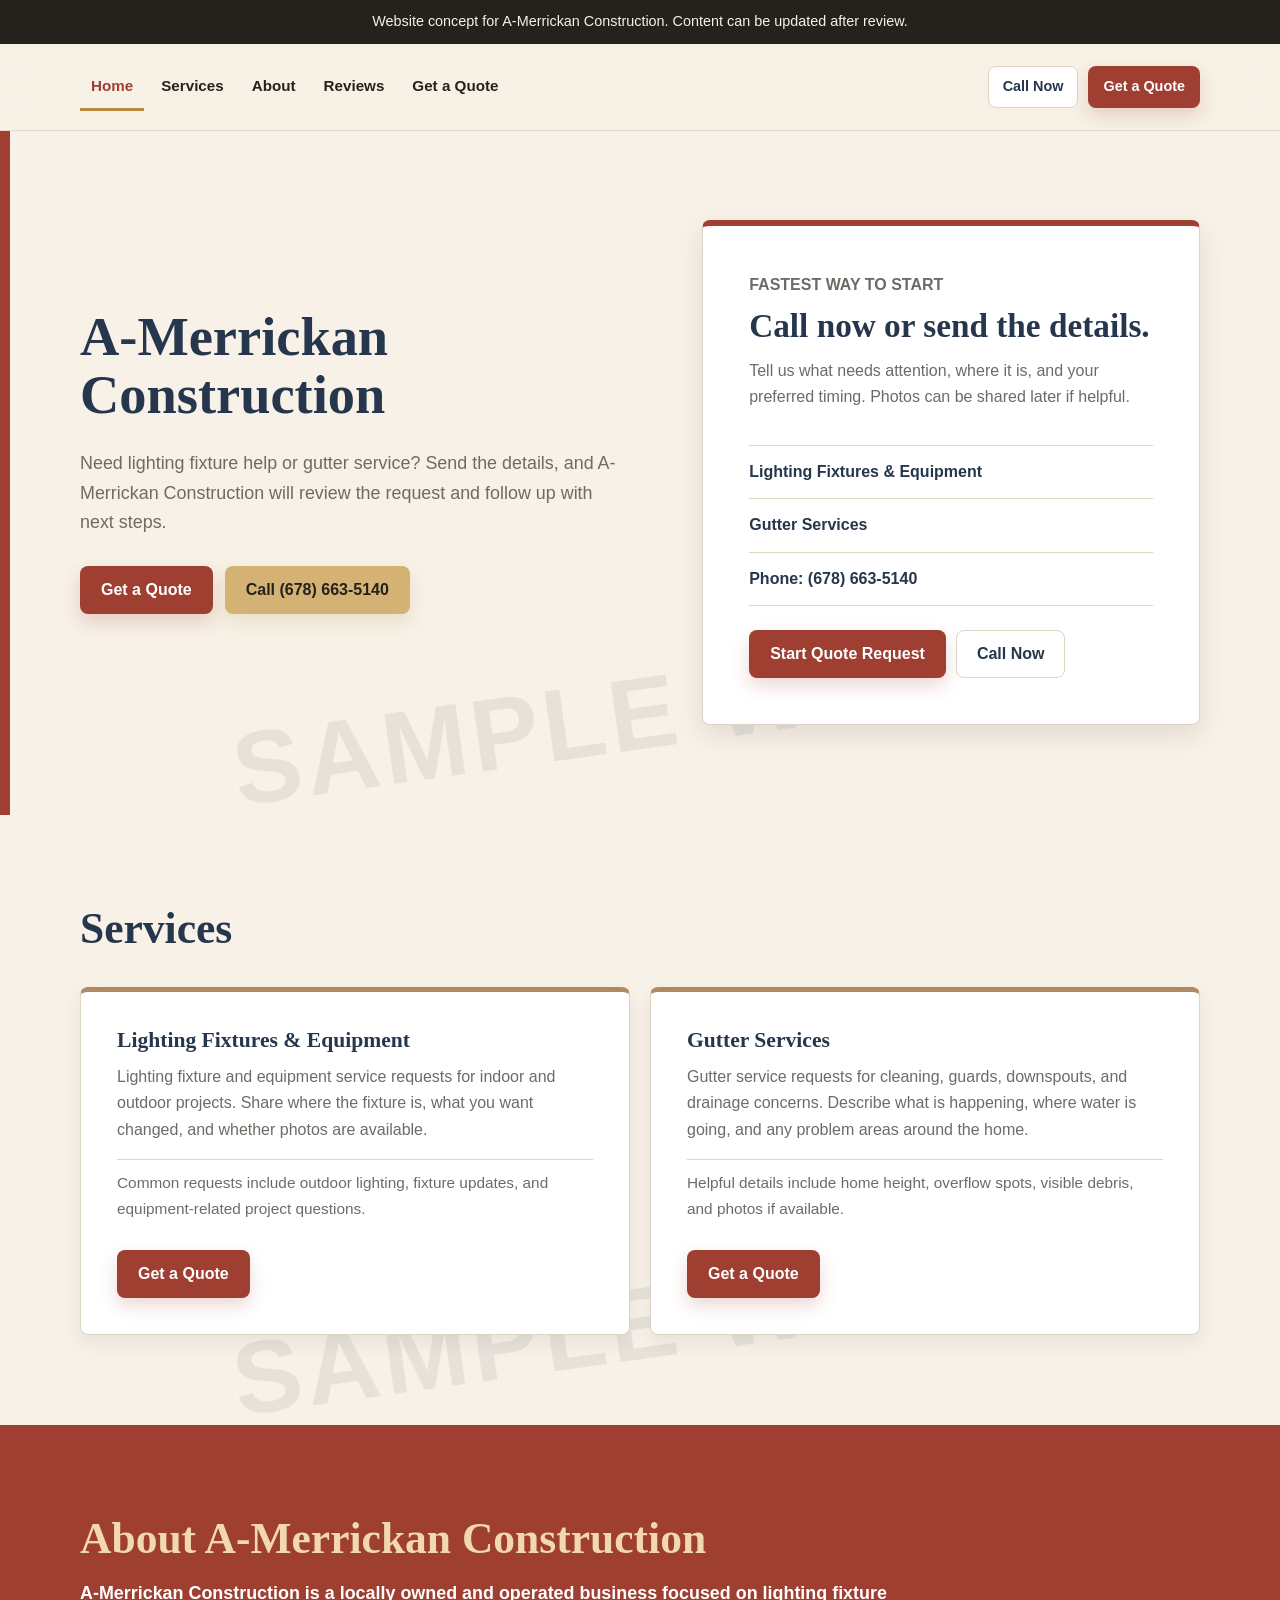
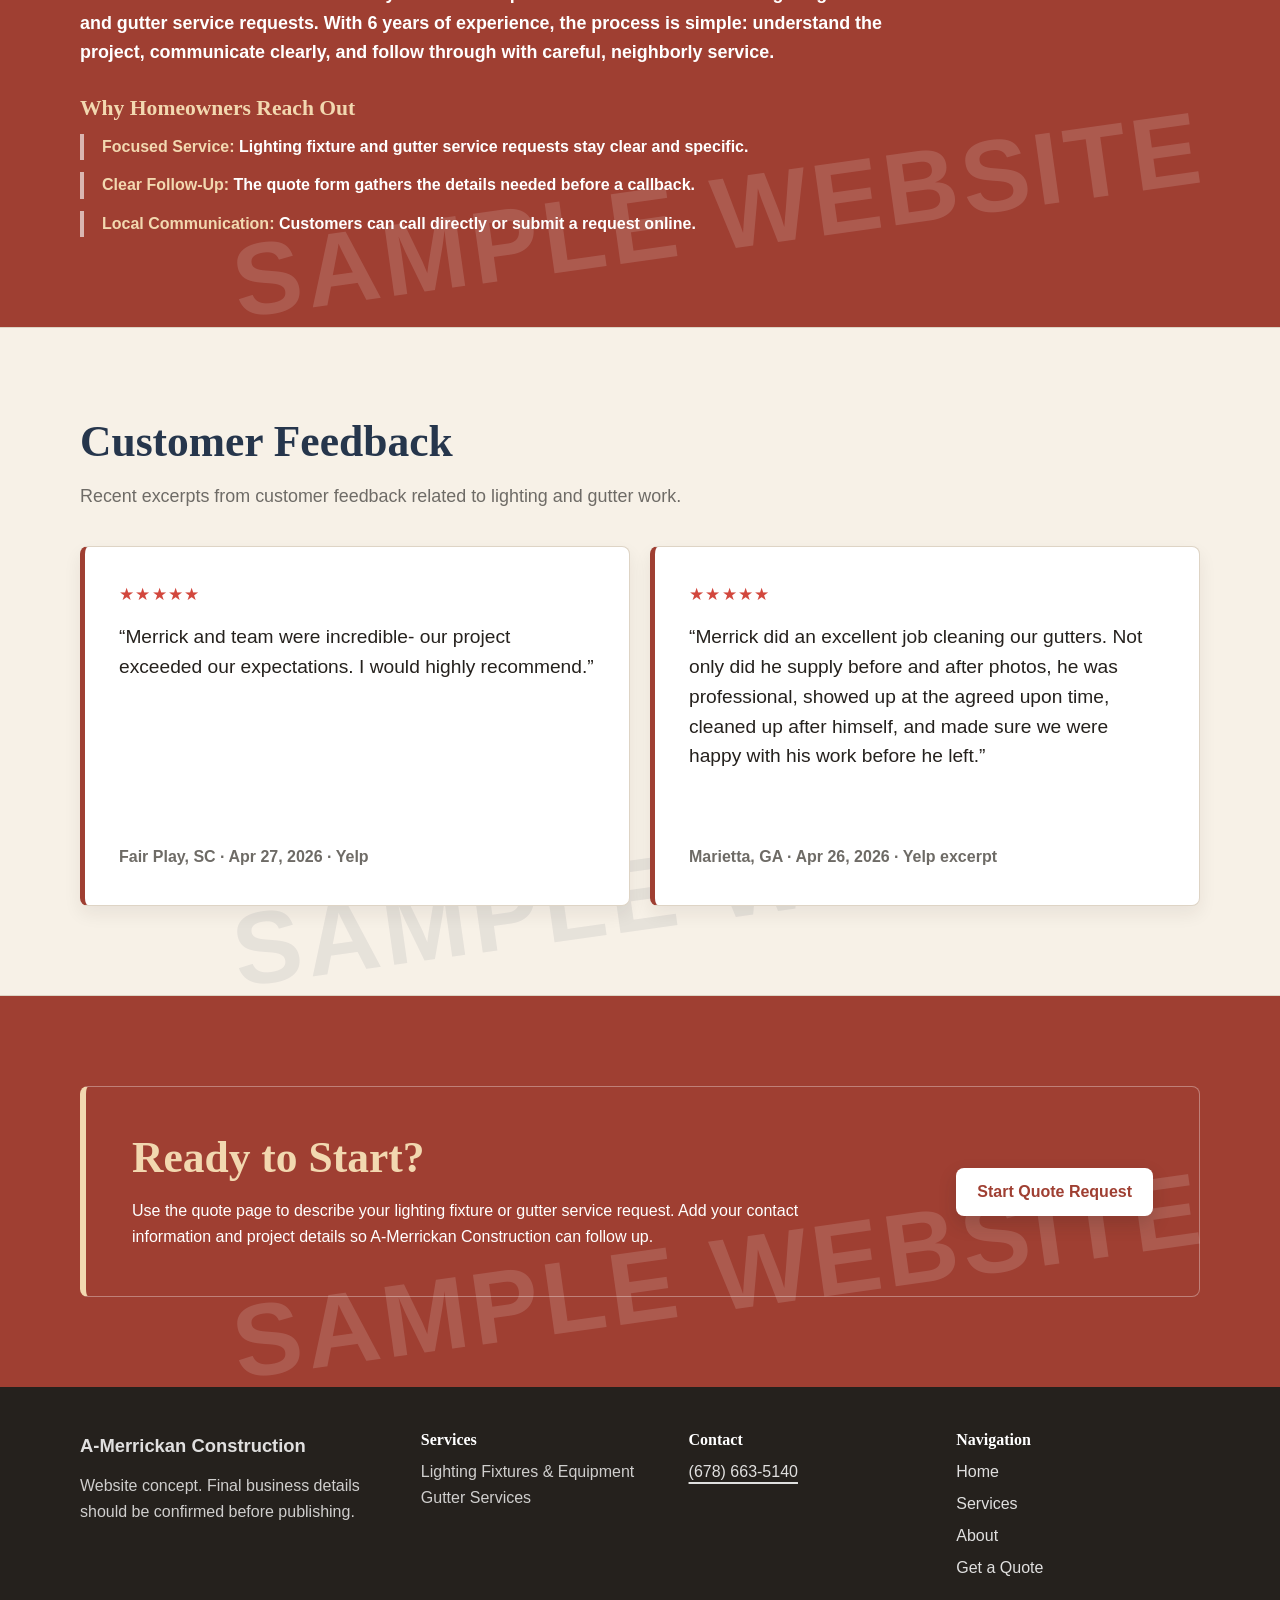
<file: index.html>
<!DOCTYPE html>
<html lang="en">
<head>
  <meta charset="UTF-8">
  <meta name="viewport" content="width=device-width, initial-scale=1.0">
  <title>A-Merrickan Construction | Lighting Fixtures &amp; Gutter Services</title>
  <meta name="description" content="Website concept for A-Merrickan Construction, offering lighting fixture and gutter service quote requests.">

  <meta property="og:type" content="website">
  <meta property="og:title" content="A-Merrickan Construction | Lighting Fixtures &amp; Gutter Services">
  <meta property="og:description" content="Website concept for A-Merrickan Construction, offering lighting fixture and gutter service quote requests.">
  <meta property="og:site_name" content="A-Merrickan Construction">
  <meta property="og:url" content="https://example.com/">

  <meta name="twitter:card" content="summary_large_image">
  <meta name="twitter:title" content="A-Merrickan Construction | Lighting Fixtures &amp; Gutter Services">
  <meta name="twitter:description" content="Website concept for A-Merrickan Construction, offering lighting fixture and gutter service quote requests.">

  <link rel="stylesheet" href="styles.css">

  <script type="application/ld+json">
  {
    "@context": "https://schema.org",
    "@type": "LocalBusiness",
    "name": "A-Merrickan Construction",
    "telephone": "+1-678-663-5140",
    "serviceType": [
      "Lighting Fixtures & Equipment",
      "Gutter Services"
    ],
    "areaServed": "[CLIENT SERVICE AREA]",
    "email": "[CLIENT EMAIL]",
    "address": "[CLIENT LOCATION]"
  }
  </script>
</head>
<body>
  <!-- This demo notice can be removed before final publishing. -->
  <div class="demo-notice">
    Website concept for A-Merrickan Construction. Content can be updated after review.
  </div>

  <header class="site-header" data-header>
    <div class="container header-inner">
      <button class="nav-toggle" type="button" aria-label="Open navigation menu" aria-expanded="false" aria-controls="site-nav" data-nav-toggle>
        <span></span>
        <span></span>
        <span></span>
      </button>

      <nav class="site-nav" id="site-nav" aria-label="Main navigation" data-nav>
        <a href="index.html" data-nav-link>Home</a>
        <a href="#services" data-nav-link>Services</a>
        <a href="#about" data-nav-link>About</a>
        <a href="#reviews" data-nav-link>Reviews</a>
        <a href="quote.html" data-nav-link>Get a Quote</a>
      </nav>

      <div class="header-actions">
        <a class="button button-small button-outline" href="tel:+16786635140">Call Now</a>
        <a class="button button-small button-primary" href="quote.html">Get a Quote</a>
      </div>
    </div>
  </header>

  <div class="mobile-cta" aria-label="Quick contact actions">
    <a href="tel:+16786635140">Call</a>
    <a href="quote.html">Get a Quote</a>
  </div>

  <main>
    <section class="hero section">
      <div class="container hero-grid">
        <div class="hero-copy">
          <h1>A-Merrickan Construction</h1>
          <p class="hero-text">Need lighting fixture help or gutter service? Send the details, and A-Merrickan Construction will review the request and follow up with next steps.</p>
          <div class="hero-actions">
            <a class="button button-primary" href="quote.html">Get a Quote</a>
            <a class="button button-secondary" href="tel:+16786635140">Call (678) 663-5140</a>
          </div>
        </div>

        <div class="hero-panel" aria-label="Quick contact details">
          <p class="panel-kicker">Fastest way to start</p>
          <h2>Call now or send the details.</h2>
          <p>Tell us what needs attention, where it is, and your preferred timing. Photos can be shared later if helpful.</p>
          <div class="panel-lines">
            <span>Lighting Fixtures &amp; Equipment</span>
            <span>Gutter Services</span>
            <span>Phone: <a href="tel:+16786635140">(678) 663-5140</a></span>
          </div>
          <div class="panel-actions">
            <a class="button button-primary" href="quote.html">Start Quote Request</a>
            <a class="button button-outline" href="tel:+16786635140">Call Now</a>
          </div>
        </div>
      </div>
    </section>

    <section class="section section-warm" id="services">
      <div class="container">
        <div class="section-heading">
          <h2>Services</h2>
        </div>

        <div class="service-grid">
          <article class="card service-card">
            <h3>Lighting Fixtures &amp; Equipment</h3>
            <p>Lighting fixture and equipment service requests for indoor and outdoor projects. Share where the fixture is, what you want changed, and whether photos are available.</p>
            <p class="service-note">Common requests include outdoor lighting, fixture updates, and equipment-related project questions.</p>
            <a class="button button-primary service-button" href="quote.html">Get a Quote</a>
          </article>

          <article class="card service-card">
            <h3>Gutter Services</h3>
            <p>Gutter service requests for cleaning, guards, downspouts, and drainage concerns. Describe what is happening, where water is going, and any problem areas around the home.</p>
            <p class="service-note">Helpful details include home height, overflow spots, visible debris, and photos if available.</p>
            <a class="button button-primary service-button" href="quote.html">Get a Quote</a>
          </article>
        </div>
      </div>
    </section>

    <section class="section" id="about">
      <div class="container about-grid">
        <div>
          <h2>About A-Merrickan Construction</h2>
          <p class="lead">A-Merrickan Construction is a locally owned and operated business focused on lighting fixture and gutter service requests. With 6 years of experience, the process is simple: understand the project, communicate clearly, and follow through with careful, neighborly service.</p>
          <h3 class="about-subheading">Why Homeowners Reach Out</h3>
          <ul class="about-list">
            <li><strong>Focused Service:</strong> Lighting fixture and gutter service requests stay clear and specific.</li>
            <li><strong>Clear Follow-Up:</strong> The quote form gathers the details needed before a callback.</li>
            <li><strong>Local Communication:</strong> Customers can call directly or submit a request online.</li>
          </ul>
        </div>
      </div>
    </section>

    <section class="section reviews-section" id="reviews">
      <div class="container">
        <div class="section-heading">
          <h2>Customer Feedback</h2>
          <p>Recent excerpts from customer feedback related to lighting and gutter work.</p>
        </div>

        <div class="review-grid">
          <article class="review-card">
            <div class="review-stars" aria-label="5 star review">★★★★★</div>
            <blockquote>
              “Merrick and team were incredible- our project exceeded our expectations. I would highly recommend.”
            </blockquote>
            <p class="review-meta">Fair Play, SC · Apr 27, 2026 · Yelp</p>
          </article>

          <article class="review-card">
            <div class="review-stars" aria-label="5 star review">★★★★★</div>
            <blockquote>
              “Merrick did an excellent job cleaning our gutters. Not only did he supply before and after photos, he was professional, showed up at the agreed upon time, cleaned up after himself, and made sure we were happy with his work before he left.”
            </blockquote>
            <p class="review-meta">Marietta, GA · Apr 26, 2026 · Yelp excerpt</p>
          </article>
        </div>
      </div>
    </section>

    <section class="section quote-callout">
      <div class="container callout-inner">
        <div>
          <h2>Ready to Start?</h2>
          <p>Use the quote page to describe your lighting fixture or gutter service request. Add your contact information and project details so A-Merrickan Construction can follow up.</p>
        </div>
        <a class="button button-primary" href="quote.html">Start Quote Request</a>
      </div>
    </section>
  </main>

  <footer class="site-footer">
    <div class="container footer-grid">
      <div>
        <a class="footer-brand" href="index.html">A-Merrickan Construction</a>
        <p>Website concept. Final business details should be confirmed before publishing.</p>
      </div>
      <div>
        <h2 class="footer-title">Services</h2>
        <ul>
          <li>Lighting Fixtures &amp; Equipment</li>
          <li>Gutter Services</li>
        </ul>
      </div>
      <div>
        <h2 class="footer-title">Contact</h2>
        <p><a class="footer-phone" href="tel:+16786635140">(678) 663-5140</a></p>
      </div>
      <nav aria-label="Footer navigation">
        <h2 class="footer-title">Navigation</h2>
        <a href="index.html">Home</a>
        <a href="#services">Services</a>
        <a href="#about">About</a>
        <a href="quote.html">Get a Quote</a>
      </nav>
    </div>
  </footer>

  <script src="script.js"></script>
</body>
</html>
</file>
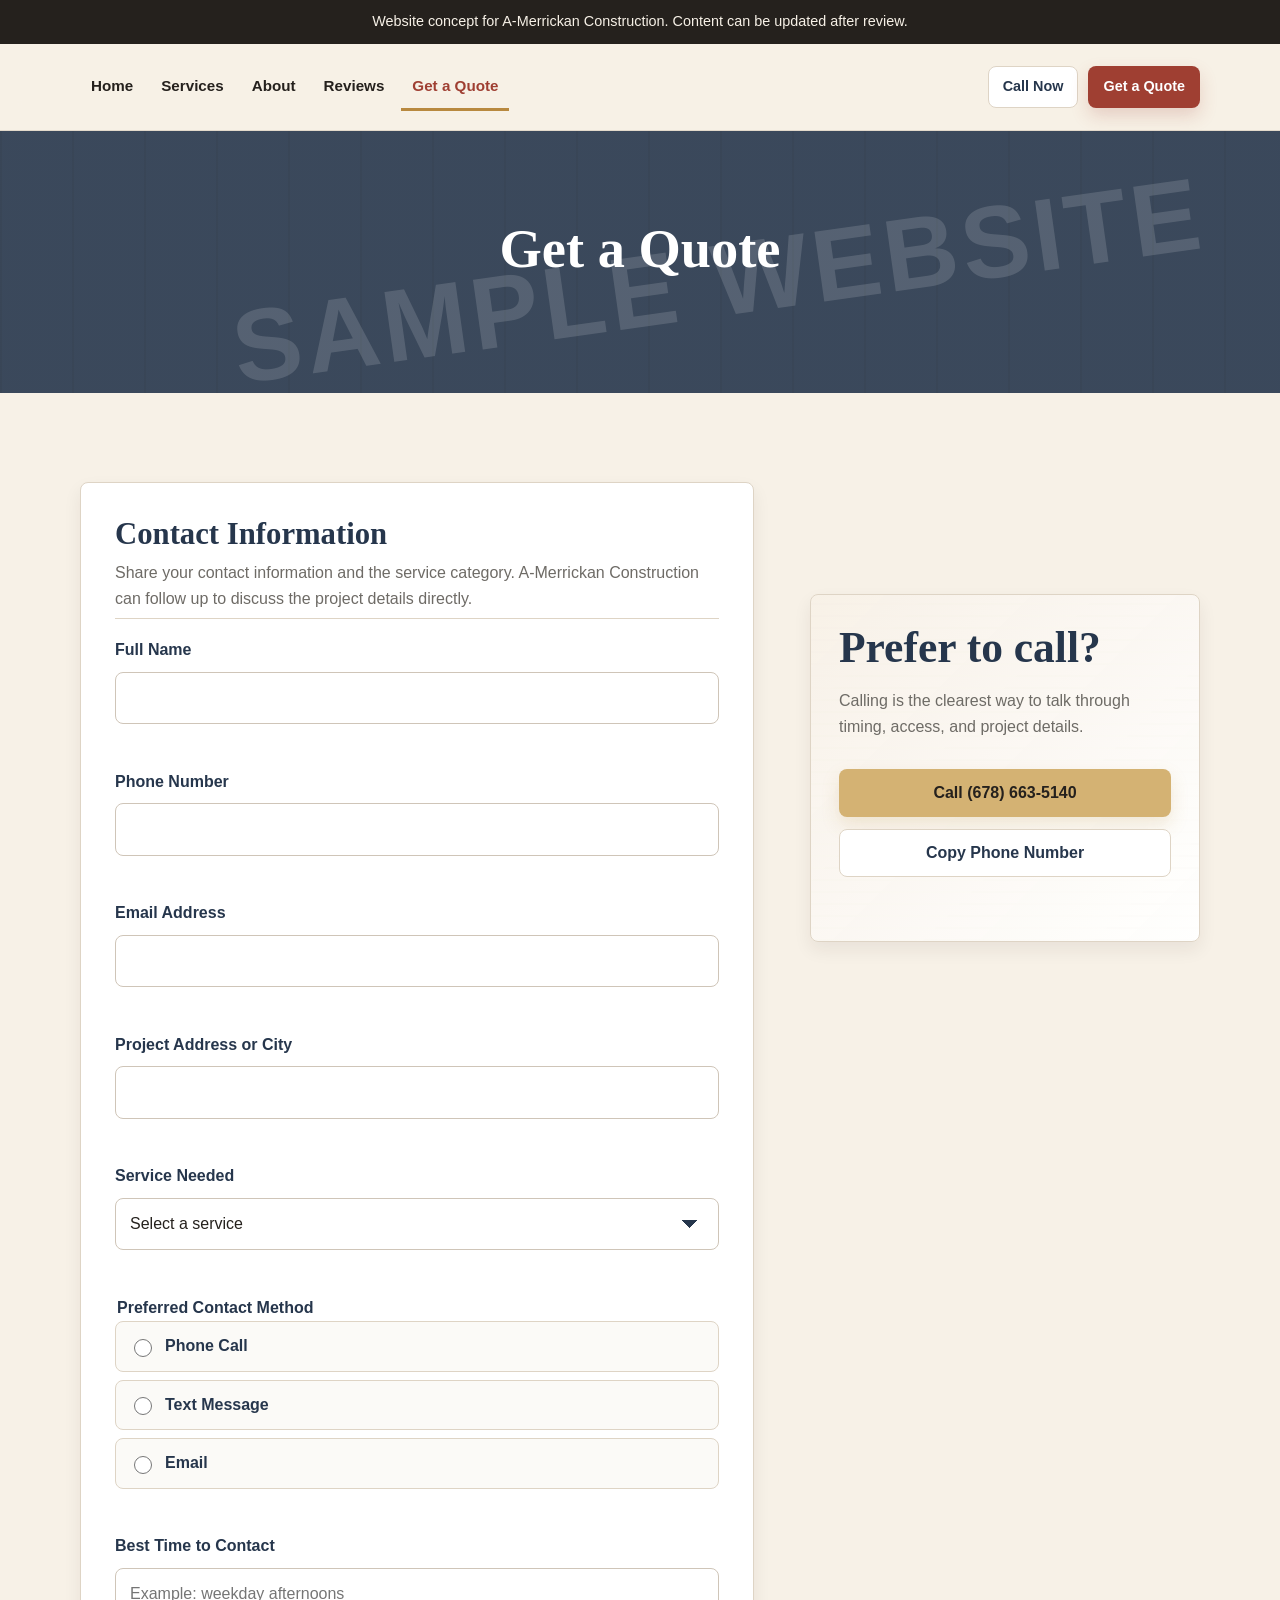
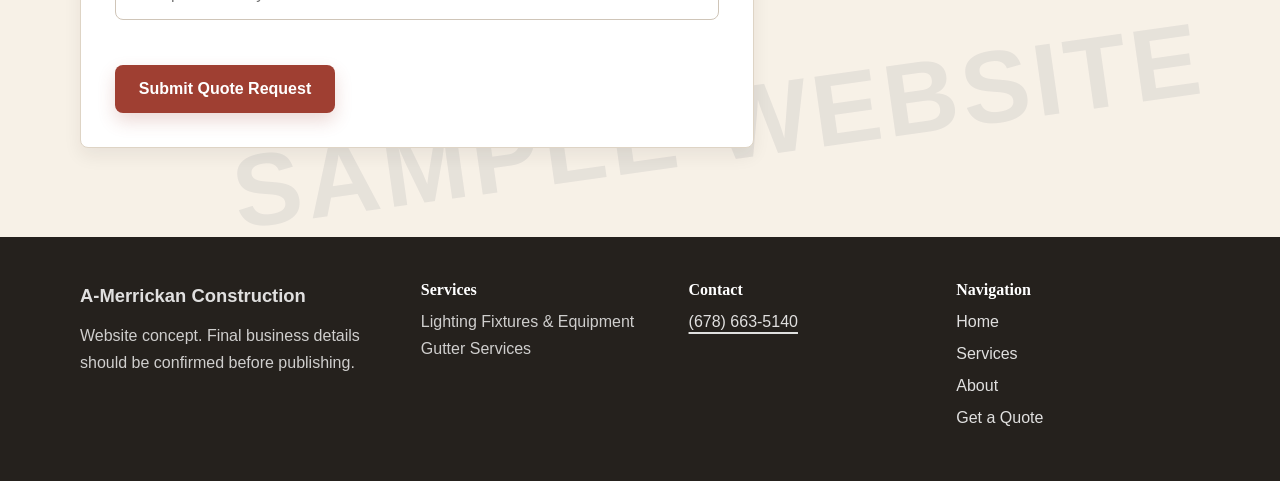
<file: quote.html>
<!DOCTYPE html>
<html lang="en">
<head>
  <meta charset="UTF-8">
  <meta name="viewport" content="width=device-width, initial-scale=1.0">
  <title>Get a Quote | A-Merrickan Construction</title>
  <meta name="description" content="Request a quote from A-Merrickan Construction for lighting fixture or gutter service needs.">

  <meta property="og:type" content="website">
  <meta property="og:title" content="Get a Quote | A-Merrickan Construction">
  <meta property="og:description" content="Request a quote from A-Merrickan Construction for lighting fixture or gutter service needs.">
  <meta property="og:site_name" content="A-Merrickan Construction">
  <meta property="og:url" content="https://example.com/quote.html">

  <meta name="twitter:card" content="summary_large_image">
  <meta name="twitter:title" content="Get a Quote | A-Merrickan Construction">
  <meta name="twitter:description" content="Request a quote from A-Merrickan Construction for lighting fixture or gutter service needs.">

  <link rel="stylesheet" href="styles.css">

  <script type="application/ld+json">
  {
    "@context": "https://schema.org",
    "@type": "LocalBusiness",
    "name": "A-Merrickan Construction",
    "telephone": "+1-678-663-5140",
    "serviceType": [
      "Lighting Fixtures & Equipment",
      "Gutter Services"
    ],
    "areaServed": "[CLIENT SERVICE AREA]",
    "email": "[CLIENT EMAIL]",
    "address": "[CLIENT LOCATION]"
  }
  </script>
</head>
<body>
  <!-- This demo notice can be removed before final publishing. -->
  <div class="demo-notice">
    Website concept for A-Merrickan Construction. Content can be updated after review.
  </div>

  <header class="site-header" data-header>
    <div class="container header-inner">
      <button class="nav-toggle" type="button" aria-label="Open navigation menu" aria-expanded="false" aria-controls="site-nav" data-nav-toggle>
        <span></span>
        <span></span>
        <span></span>
      </button>

      <nav class="site-nav" id="site-nav" aria-label="Main navigation" data-nav>
        <a href="index.html" data-nav-link>Home</a>
        <a href="index.html#services" data-nav-link>Services</a>
        <a href="index.html#about" data-nav-link>About</a>
        <a href="index.html#reviews" data-nav-link>Reviews</a>
        <a href="quote.html" data-nav-link>Get a Quote</a>
      </nav>

      <div class="header-actions">
        <a class="button button-small button-outline" href="tel:+16786635140">Call Now</a>
        <a class="button button-small button-primary" href="quote.html">Get a Quote</a>
      </div>
    </div>
  </header>

  <div class="mobile-cta" aria-label="Quick contact actions">
    <a href="tel:+16786635140">Call</a>
    <a href="quote.html">Get a Quote</a>
  </div>

  <main>
    <section class="page-hero section">
      <div class="container narrow">
        <h1>Get a Quote</h1>
      </div>
    </section>

    <section class="section quote-section">
      <div class="container quote-grid">
        <form class="quote-form card" id="quote-form" novalidate>
          <div class="form-status" id="form-status" role="status" aria-live="polite"></div>

          <div class="form-intro">
            <h2>Contact Information</h2>
            <p>Share your contact information and the service category. A-Merrickan Construction can follow up to discuss the project details directly.</p>
          </div>

          <div class="form-row">
            <label for="full-name">Full Name</label>
            <input type="text" id="full-name" name="fullName" autocomplete="name" required>
            <span class="field-error" data-error-for="full-name"></span>
          </div>

          <div class="form-row">
            <label for="phone">Phone Number</label>
            <input type="tel" id="phone" name="phone" autocomplete="tel" required>
            <span class="field-error" data-error-for="phone"></span>
          </div>

          <div class="form-row">
            <label for="email">Email Address</label>
            <input type="email" id="email" name="email" autocomplete="email" required>
            <span class="field-error" data-error-for="email"></span>
          </div>

          <div class="form-row">
            <label for="project-location">Project Address or City</label>
            <input type="text" id="project-location" name="projectLocation" autocomplete="street-address" required>
            <span class="field-error" data-error-for="project-location"></span>
          </div>

          <div class="form-row">
            <label for="service-needed">Service Needed</label>
            <select id="service-needed" name="serviceNeeded" required>
              <option value="">Select a service</option>
              <option>Lighting Fixtures &amp; Equipment</option>
              <option>Gutter Services</option>
              <option>Not Sure / Other</option>
            </select>
            <span class="field-error" data-error-for="service-needed"></span>
          </div>

          <fieldset class="form-row radio-group">
            <legend>Preferred Contact Method</legend>
            <label>
              <input type="radio" name="contactMethod" value="Phone Call" required>
              <span>Phone Call</span>
            </label>
            <label>
              <input type="radio" name="contactMethod" value="Text Message">
              <span>Text Message</span>
            </label>
            <label>
              <input type="radio" name="contactMethod" value="Email">
              <span>Email</span>
            </label>
            <span class="field-error" data-error-for="contactMethod"></span>
          </fieldset>

          <div class="form-row">
            <label for="best-time">Best Time to Contact</label>
            <input type="text" id="best-time" name="bestTime" placeholder="Example: weekday afternoons" required>
            <span class="field-error" data-error-for="best-time"></span>
          </div>

          <button class="button button-primary form-submit" type="submit">Submit Quote Request</button>
        </form>

        <aside class="contact-card" aria-label="Contact information">
          <div class="contact-panel">
            <h2>Prefer to call?</h2>
            <p>Calling is the clearest way to talk through timing, access, and project details.</p>
            <a class="button button-secondary contact-call-button" href="tel:+16786635140">Call (678) 663-5140</a>
            <button class="button button-outline copy-button" type="button" data-copy-phone>Copy Phone Number</button>
            <p class="copy-status" id="copy-status" role="status" aria-live="polite"></p>
          </div>
        </aside>
      </div>
    </section>
  </main>

  <footer class="site-footer">
    <div class="container footer-grid">
      <div>
        <a class="footer-brand" href="index.html">A-Merrickan Construction</a>
        <p>Website concept. Final business details should be confirmed before publishing.</p>
      </div>
      <div>
        <h2 class="footer-title">Services</h2>
        <ul>
          <li>Lighting Fixtures &amp; Equipment</li>
          <li>Gutter Services</li>
        </ul>
      </div>
      <div>
        <h2 class="footer-title">Contact</h2>
        <p><a class="footer-phone" href="tel:+16786635140">(678) 663-5140</a></p>
      </div>
      <nav aria-label="Footer navigation">
        <h2 class="footer-title">Navigation</h2>
        <a href="index.html">Home</a>
        <a href="index.html#services">Services</a>
        <a href="index.html#about">About</a>
        <a href="quote.html">Get a Quote</a>
      </nav>
    </div>
  </footer>

  <script src="script.js"></script>
</body>
</html>
</file>
<file: styles.css>
:root {
  --charcoal: #25211d;
  --navy: #26364c;
  --green: #607466;
  --gold: #b8893f;
  --tan: #b18a63;
  --cream: #f7f1e7;
  --white: #ffffff;
  --muted: #6e6b66;
  --border: #ded4c5;
  --shadow: 0 10px 26px rgba(37, 33, 29, 0.1);
  --radius: 8px;
  --rust: #9f3f32;
  --gray: #f1efeb;
  --header-height: 86px;
  --font-body: "Avenir Next", "Trebuchet MS", "Segoe UI", sans-serif;
  --font-heading: "Roboto Slab", Rockwell, Georgia, serif;
  --font-ui: "Avenir Next", "Segoe UI", Arial, sans-serif;
}

*,
*::before,
*::after {
  box-sizing: border-box;
}

html {
  scroll-behavior: smooth;
  scroll-padding-top: calc(var(--header-height) + 24px);
}

body {
  margin: 0;
  color: var(--charcoal);
  background: var(--cream);
  font-family: var(--font-body);
  font-size: 16px;
  line-height: 1.65;
}

body.nav-open {
  overflow: hidden;
}

img,
svg {
  display: block;
  max-width: 100%;
}

a {
  color: inherit;
  text-decoration: none;
}

a:hover {
  color: var(--rust);
}

button,
input,
select,
textarea {
  font: inherit;
}

button {
  cursor: pointer;
}

:focus-visible {
  outline: 3px solid rgba(184, 137, 63, 0.75);
  outline-offset: 3px;
}

.container {
  width: min(1120px, calc(100% - 40px));
  margin-inline: auto;
}

.narrow {
  width: min(780px, calc(100% - 40px));
}

.section {
  position: relative;
  overflow: hidden;
  padding: clamp(56px, 7vw, 90px) 0;
}

.section > .container {
  position: relative;
  z-index: 1;
}

.section::after {
  content: "sample website";
  position: absolute;
  right: clamp(18px, 6vw, 72px);
  bottom: clamp(18px, 5vw, 60px);
  z-index: 0;
  color: rgba(35, 52, 76, 0.08);
  font-family: var(--font-ui);
  font-size: clamp(2.4rem, 8vw, 6.4rem);
  font-weight: 900;
  letter-spacing: 0.04em;
  line-height: 1;
  text-transform: uppercase;
  transform: rotate(-8deg);
  transform-origin: center;
  white-space: nowrap;
  pointer-events: none;
  user-select: none;
}

#about::after,
.quote-callout::after,
.page-hero::after {
  color: rgba(255, 255, 255, 0.14);
}


.section-warm {
  background: #f0e7d9;
}

.demo-notice {
  padding: 10px 20px;
  color: var(--cream);
  background: var(--charcoal);
  font-size: 0.9rem;
  text-align: center;
}

.site-header {
  position: sticky;
  top: 0;
  z-index: 50;
  background: rgba(247, 241, 231, 0.96);
  border-bottom: 1px solid rgba(222, 212, 197, 0.8);
  backdrop-filter: blur(14px);
  transition: box-shadow 180ms ease, background-color 180ms ease;
}

.site-header.is-scrolled {
  box-shadow: 0 10px 28px rgba(37, 33, 29, 0.12);
  background: rgba(255, 255, 255, 0.96);
}

.header-inner {
  min-height: var(--header-height);
  display: flex;
  align-items: center;
  gap: 18px;
}

.brand {
  display: inline-block;
  color: var(--navy);
  font-family: var(--font-heading);
  font-weight: 800;
  line-height: 1.1;
  min-width: max-content;
}

.site-nav {
  display: flex;
  align-items: center;
  gap: 6px;
  margin-left: 0;
}

.site-nav a {
  min-height: 44px;
  font-family: var(--font-ui);
  display: inline-flex;
  align-items: center;
  padding: 10px 11px;
  border-bottom: 3px solid transparent;
  color: var(--charcoal);
  font-weight: 700;
  font-size: 0.95rem;
}

.site-nav a:hover,
.site-nav a.is-active {
  color: var(--rust);
  border-color: var(--gold);
}

.header-actions {
  display: flex;
  align-items: center;
  gap: 10px;
  margin-left: auto;
}

.phone-link {
  color: var(--navy);
  font-weight: 800;
  white-space: nowrap;
}

.button {
  min-height: 48px;
  font-family: var(--font-ui);
  display: inline-flex;
  align-items: center;
  justify-content: center;
  gap: 8px;
  padding: 13px 20px;
  border: 1px solid transparent;
  border-radius: var(--radius);
  font-weight: 600;
  line-height: 1.1;
  text-align: center;
  transition: transform 160ms ease, box-shadow 160ms ease, background-color 160ms ease, border-color 160ms ease;
}

.button:hover {
  transform: translateY(-1px);
}

.button-primary {
  color: var(--white);
  background: var(--rust);
  box-shadow: 0 8px 18px rgba(159, 63, 50, 0.2);
}

.button-primary:hover {
  color: var(--white);
  background: #87362d;
}

.button-secondary {
  color: var(--charcoal);
  background: #d4b273;
  box-shadow: 0 8px 18px rgba(184, 137, 63, 0.18);
}

.button-secondary:hover {
  color: var(--charcoal);
  background: #c19448;
}

.button-outline {
  color: var(--navy);
  background: var(--white);
  border-color: var(--border);
}

.button-outline:hover {
  color: var(--navy);
  border-color: var(--gold);
  box-shadow: 0 10px 18px rgba(37, 33, 29, 0.08);
}

.button-small {
  min-height: 42px;
  padding: 10px 14px;
  font-size: 0.9rem;
}

.mobile-cta {
  display: none;
}

.nav-toggle {
  width: 46px;
  height: 46px;
  display: none;
  place-items: center;
  padding: 0;
  margin-left: auto;
  background: var(--white);
  border: 1px solid var(--border);
  border-radius: var(--radius);
}

.nav-toggle span {
  width: 20px;
  height: 2px;
  display: block;
  margin: 3px 0;
  background: var(--navy);
  transition: transform 180ms ease, opacity 180ms ease;
}

.nav-toggle[aria-expanded="true"] span:nth-child(1) {
  transform: translateY(8px) rotate(45deg);
}

.nav-toggle[aria-expanded="true"] span:nth-child(2) {
  opacity: 0;
}

.nav-toggle[aria-expanded="true"] span:nth-child(3) {
  transform: translateY(-8px) rotate(-45deg);
}

.hero {
  position: relative;
  overflow: hidden;
  background:
    linear-gradient(90deg, rgba(247, 241, 231, 0.97), rgba(247, 241, 231, 0.88)),
    linear-gradient(0deg, rgba(177, 138, 99, 0.12), rgba(177, 138, 99, 0.12));
}

.hero::before {
  content: "";
  position: absolute;
  inset: 0 auto 0 0;
  width: 10px;
  background: var(--rust);
}

.hero-grid {
  display: grid;
  grid-template-columns: minmax(0, 1.05fr) minmax(320px, 0.95fr);
  align-items: center;
  gap: clamp(32px, 6vw, 72px);
}

.eyebrow {
  margin: 0 0 10px;
  color: var(--rust);
  font-size: 0.82rem;
  font-weight: 900;
  letter-spacing: 0.08em;
  text-transform: uppercase;
}

h1,
h2,
h3,
h4,
p {
  margin-top: 0;
}

h1,
h2,
h3,
h4 {
  color: var(--navy);
  font-family: var(--font-heading);
  line-height: 1.12;
  text-wrap: balance;
}

h1 {
  max-width: 730px;
  margin-bottom: 24px;
  font-size: clamp(2.15rem, 4.25vw, 3.75rem);
  font-weight: 800;
  line-height: 1.08;
}

.headline-line {
  display: block;
}

h2 {
  margin-bottom: 16px;
  font-size: clamp(1.85rem, 3.4vw, 2.85rem);
}

h3 {
  margin-bottom: 12px;
  font-size: 1.35rem;
}

h4 {
  margin: 26px 0 10px;
  font-size: 1rem;
}

.hero-text,
.lead,
.section-heading p,
.page-hero p {
  color: var(--muted);
  font-size: 1.12rem;
}

.hero-text {
  max-width: 610px;
  margin-bottom: 28px;
}

.hero-note {
  max-width: 620px;
  margin-bottom: 0;
  color: var(--muted);
  font-weight: 700;
}

.hero-actions {
  display: flex;
  flex-wrap: wrap;
  gap: 12px;
  margin-bottom: 24px;
}

.hero-panel {
  align-self: stretch;
  display: flex;
  flex-direction: column;
  justify-content: center;
  padding: clamp(28px, 5vw, 46px);
  background: var(--white);
  border: 1px solid var(--border);
  border-top: 6px solid var(--rust);
  border-radius: var(--radius);
  box-shadow: var(--shadow);
}

.hero-panel h2 {
  margin-bottom: 14px;
  font-size: clamp(1.55rem, 2.6vw, 2.1rem);
}

.hero-panel p {
  color: var(--muted);
}

.panel-kicker {
  margin-bottom: 8px;
  color: var(--rust);
  font-weight: 900;
  text-transform: uppercase;
}

.panel-lines {
  display: grid;
  gap: 0;
  margin: 18px 0 24px;
  border-top: 1px solid var(--border);
}

.panel-lines span {
  padding: 13px 0;
  border-bottom: 1px solid var(--border);
  color: var(--navy);
  font-weight: 800;
}

.panel-actions {
  display: flex;
  flex-wrap: wrap;
  gap: 10px;
}

.section-heading {
  max-width: 740px;
  margin-bottom: 34px;
}

.service-grid,
.review-grid {
  display: grid;
  grid-template-columns: repeat(2, minmax(0, 1fr));
  gap: 20px;
}

.card,
.info-card,
.contact-panel {
  background: var(--white);
  border: 1px solid var(--border);
  border-radius: var(--radius);
  box-shadow: 0 8px 18px rgba(37, 33, 29, 0.07);
}

.service-card {
  border-top: 5px solid var(--tan);
  padding: clamp(24px, 4vw, 36px);
}

.service-card p {
  color: var(--muted);
}

.service-note {
  padding-top: 10px;
  border-top: 1px solid var(--border);
  font-size: 0.96rem;
}

.text-link {
  display: inline-block;
  margin-top: 8px;
  color: var(--rust);
  font-weight: 900;
  text-decoration: underline;
  text-decoration-thickness: 2px;
  text-underline-offset: 4px;
}

.section-action {
  margin-top: 26px;
}

.service-button {
  margin-top: 14px;
}

.about-grid,
.quote-grid {
  display: grid;
  grid-template-columns: minmax(0, 1fr) 390px;
  gap: clamp(28px, 5vw, 56px);
  align-items: start;
}

.about-grid {
  grid-template-columns: minmax(0, 820px);
}

#about {
  background: var(--cream);
}

.about-subheading {
  margin: 28px 0 14px;
  font-size: 1.35rem;
}

.about-list {
  display: grid;
  gap: 12px;
  max-width: 760px;
  padding: 0;
  margin: 0;
  list-style: none;
}

.about-list li {
  padding-left: 18px;
  border-left: 4px solid var(--tan);
  color: var(--muted);
}

.about-list strong {
  color: var(--navy);
}

.info-card {
  padding: 28px;
}

.info-card h3,
.info-card h2 {
  margin-bottom: 18px;
  font-size: 1.35rem;
}

dl {
  display: grid;
  gap: 14px;
  margin: 0;
}

dl div {
  padding-bottom: 14px;
  border-bottom: 1px solid var(--border);
}

dl div:last-child {
  padding-bottom: 0;
  border-bottom: 0;
}

dt {
  color: var(--muted);
  font-size: 0.82rem;
  font-weight: 900;
  letter-spacing: 0.05em;
  text-transform: uppercase;
}

dd {
  margin: 3px 0 0;
  color: var(--charcoal);
  font-weight: 800;
}

.reviews-section {
  background: #fbf7ef;
  border-top: 1px solid var(--border);
  border-bottom: 1px solid var(--border);
}

.review-card {
  min-height: 360px;
  display: flex;
  flex-direction: column;
  padding: clamp(24px, 4vw, 34px);
  background: var(--white);
  border: 1px solid var(--border);
  border-left: 5px solid var(--rust);
  border-radius: var(--radius);
  box-shadow: 0 8px 18px rgba(37, 33, 29, 0.07);
}

.review-stars {
  margin-bottom: 14px;
  color: #d2473d;
  font-size: 1.05rem;
  letter-spacing: 0.08em;
}

blockquote {
  margin: 0 0 18px;
  color: var(--charcoal);
  font-size: clamp(1.05rem, 2vw, 1.2rem);
  line-height: 1.55;
}

.review-meta {
  margin-top: auto;
  margin-bottom: 0;
  color: var(--muted);
  font-weight: 800;
}

.quote-callout {
  background: var(--cream);
}

.callout-inner {
  display: flex;
  align-items: center;
  justify-content: space-between;
  gap: 28px;
  padding: clamp(28px, 5vw, 46px);
  background: var(--white);
  border: 1px solid var(--border);
  border-left: 6px solid var(--rust);
  border-radius: var(--radius);
  box-shadow: var(--shadow);
}

.callout-inner p {
  max-width: 720px;
  margin-bottom: 0;
  color: var(--muted);
}

.page-hero {
  color: var(--white);
  background:
    linear-gradient(rgba(38, 54, 76, 0.9), rgba(38, 54, 76, 0.9)),
    repeating-linear-gradient(90deg, rgba(184, 137, 63, 0.25) 0 2px, transparent 2px 72px);
  text-align: center;
}

.page-hero h1,
.page-hero p {
  max-width: none;
  color: var(--white);
}

.page-hero .eyebrow {
  color: #e7be74;
}

.quote-section {
  background: var(--cream);
}

.quote-form {
  display: grid;
  gap: 18px;
  padding: clamp(22px, 4vw, 34px);
}

.form-intro {
  padding-bottom: 6px;
  border-bottom: 1px solid var(--border);
}

.form-intro h2 {
  margin-bottom: 8px;
  font-size: clamp(1.45rem, 2.4vw, 2rem);
}

.form-intro p {
  margin-bottom: 0;
  color: var(--muted);
}

.form-row {
  display: grid;
  gap: 8px;
}

label,
legend {
  color: var(--navy);
  font-family: var(--font-ui);
  font-weight: 900;
}

input,
select,
textarea {
  width: 100%;
  min-height: 48px;
  padding: 12px 14px;
  color: var(--charcoal);
  background: var(--white);
  border: 1px solid #cfc5b8;
  border-radius: var(--radius);
}


select {
  appearance: none;
  padding-right: 48px;
  background-image: linear-gradient(45deg, transparent 50%, var(--navy) 50%), linear-gradient(135deg, var(--navy) 50%, transparent 50%);
  background-position: calc(100% - 28px) 50%, calc(100% - 20px) 50%;
  background-size: 8px 8px, 8px 8px;
  background-repeat: no-repeat;
}

textarea {
  resize: vertical;
  min-height: 150px;
}

input:focus,
select:focus,
textarea:focus {
  border-color: var(--gold);
  box-shadow: 0 0 0 4px rgba(184, 137, 63, 0.16);
  outline: 0;
}

.radio-group {
  padding: 0;
  border: 0;
  margin: 0;
}

.radio-group label {
  min-height: 48px;
  display: flex;
  align-items: center;
  gap: 10px;
  padding: 11px 13px;
  background: #fbfaf7;
  border: 1px solid var(--border);
  border-radius: var(--radius);
  font-weight: 800;
}

.radio-group input {
  width: 18px;
  min-height: auto;
  height: 18px;
  accent-color: var(--rust);
}

.field-error {
  min-height: 1.3em;
  color: #8d2f25;
  font-size: 0.9rem;
  font-weight: 800;
}

.form-row.has-error input,
.form-row.has-error select,
.form-row.has-error textarea,
.radio-group.has-error label {
  border-color: #a7352b;
}

.form-status {
  display: none;
  padding: 14px;
  border-radius: var(--radius);
  font-weight: 800;
}

.form-status.is-visible {
  display: block;
}

.form-status.is-success {
  color: #243f2a;
  background: rgba(96, 116, 102, 0.18);
  border: 1px solid rgba(96, 116, 102, 0.38);
}

.form-status.is-error {
  color: #8d2f25;
  background: rgba(159, 63, 50, 0.12);
  border: 1px solid rgba(159, 63, 50, 0.28);
}

.form-submit {
  width: fit-content;
  min-width: 220px;
}

.contact-card {
  position: sticky;
  top: calc(var(--header-height) + 26px);
  display: grid;
  gap: 18px;
}

.contact-panel {
  padding: 28px;
  background:
    linear-gradient(135deg, rgba(247, 241, 231, 0.92), rgba(255, 255, 255, 0.94)),
    repeating-linear-gradient(0deg, rgba(177, 138, 99, 0.14) 0 2px, transparent 2px 12px);
}

.contact-panel p {
  color: var(--muted);
}

.contact-call-button,
.copy-button {
  width: 100%;
  margin-top: 12px;
}

.contact-phone {
  display: block;
  margin: 18px 0;
  color: var(--navy);
  font-size: 1.35rem;
  font-weight: 900;
}

.quote-help-card {
  padding: 24px;
  background: var(--white);
  border: 1px solid var(--border);
  border-left: 5px solid var(--tan);
  border-radius: var(--radius);
  box-shadow: 0 8px 18px rgba(37, 33, 29, 0.07);
}

.quote-help-card h2 {
  margin-bottom: 12px;
  font-size: 1.25rem;
}

.quote-help-card ul {
  display: grid;
  gap: 8px;
  padding-left: 20px;
  margin: 0;
  color: var(--muted);
}

.copy-status {
  min-height: 1.5em;
  margin: 12px 0 0;
  color: #243f2a;
  font-weight: 900;
}

.compact {
  box-shadow: none;
}

.site-footer {
  padding: 44px 0;
  color: rgba(255, 255, 255, 0.78);
  background: var(--charcoal);
}

.footer-grid {
  display: grid;
  grid-template-columns: 1.3fr 1fr 1fr 1fr;
  gap: 24px;
}

.footer-brand {
  display: inline-block;
  margin-bottom: 10px;
  color: var(--white);
  font-size: 1.15rem;
  font-weight: 900;
}

.footer-title {
  margin-bottom: 10px;
  color: var(--white);
  font-size: 1rem;
}

.site-footer ul {
  padding: 0;
  margin: 0;
  list-style: none;
}

.site-footer a {
  display: block;
  width: fit-content;
  min-height: 32px;
  color: rgba(255, 255, 255, 0.86);
}

.site-footer a:hover {
  color: #e7be74;
}

.site-footer .footer-phone {
  text-decoration: underline;
  text-underline-offset: 5px;
  text-decoration-thickness: 2px;
}


.site-footer p {
  margin-bottom: 0;
}

@media (max-width: 1080px) {
  .header-inner {
    flex-wrap: wrap;
    padding: 14px 0;
  }

  .header-actions {
    width: 100%;
    justify-content: flex-end;
  }

  .site-nav {
    margin-left: 0;
  }

  .header-actions {
    margin-left: auto;
  }
}

@media (max-width: 860px) {
  :root {
    --header-height: 74px;
  }

  .container,
  .narrow {
    width: min(100% - 28px, 1120px);
  }

  .header-inner {
    min-height: var(--header-height);
    flex-wrap: nowrap;
  }

  .brand {
    min-width: 0;
    font-size: 0.98rem;
  }

  .brand span:last-child {
    overflow: hidden;
    text-overflow: ellipsis;
  }

  .nav-toggle {
    display: grid;
  }

  .site-nav {
    position: fixed;
    inset: calc(var(--header-height) + 41px) 14px auto;
    display: none;
    flex-direction: column;
    align-items: stretch;
    gap: 8px;
    padding: 16px;
    background: var(--white);
    border: 1px solid var(--border);
    border-radius: var(--radius);
    box-shadow: var(--shadow);
  }

  .site-nav.is-open {
    display: flex;
  }

  .site-nav a {
    width: 100%;
    justify-content: center;
    border-radius: 12px;
  }

  .header-actions {
    display: none;
  }

  body {
    padding-bottom: 76px;
  }

  .mobile-cta {
    position: fixed;
    right: 14px;
    bottom: 14px;
    left: 14px;
    z-index: 60;
    display: grid;
    grid-template-columns: 1fr 1fr;
    gap: 10px;
    padding: 10px;
    background: rgba(255, 255, 255, 0.96);
    border: 1px solid var(--border);
    border-radius: 12px;
    box-shadow: 0 12px 28px rgba(37, 33, 29, 0.18);
  }

  .mobile-cta a {
    min-height: 48px;
    display: inline-flex;
    align-items: center;
    justify-content: center;
    border-radius: var(--radius);
    font-family: var(--font-ui);
    font-weight: 700;
  }

  .mobile-cta a:first-child {
    color: var(--navy);
    background: #d4b273;
  }

  .mobile-cta a:last-child {
    color: var(--white);
    background: var(--rust);
  }

  .hero-grid,
  .service-grid,
  .review-grid,
  .about-grid,
  .quote-grid,
  .footer-grid {
    grid-template-columns: 1fr;
  }

  .callout-inner {
    align-items: flex-start;
    flex-direction: column;
  }

  .contact-card {
    position: static;
  }
}

@media (max-width: 560px) {
  .demo-notice {
    font-size: 0.82rem;
  }

  .hero-actions,
  .hero-actions .button,
  .panel-actions,
  .panel-actions .button,
  .button,
  .form-submit {
    width: 100%;
  }

  h1 {
    font-size: clamp(2rem, 10vw, 3rem);
  }

  .hero {
    padding-top: 42px;
  }

  .review-card {
    min-height: auto;
  }

  .contact-phone {
    font-size: 1.1rem;
  }
}

@media (prefers-reduced-motion: reduce) {
  *,
  *::before,
  *::after {
    scroll-behavior: auto !important;
    transition-duration: 0.01ms !important;
    animation-duration: 0.01ms !important;
    animation-iteration-count: 1 !important;
  }
}


/* Cohesive section palette */
.hero,
.section-warm,
.reviews-section {
  background: var(--cream);
}

.hero {
  background-image: none;
}

#about,
.quote-callout {
  background: var(--rust);
  color: var(--white);
}

#about .eyebrow,
.quote-callout .eyebrow {
  color: #f2d8b0;
}

#about h2,
#about h3,
#about .about-list strong,
.quote-callout h2 {
  color: #f2d8b0;
}

#about .lead,
#about .about-list li,
.quote-callout p {
  color: var(--white);
}

#about .lead,
#about .about-list li {
  font-weight: 650;
}

#about .about-list strong {
  font-weight: 900;
}

#about .about-list li {
  border-left-color: rgba(255, 255, 255, 0.62);
}

.quote-callout .callout-inner {
  background: transparent;
  border-color: rgba(255, 255, 255, 0.34);
  border-left-color: #f2d8b0;
  box-shadow: none;
}

.quote-callout .button-primary {
  color: var(--rust);
  background: var(--white);
  box-shadow: 0 8px 18px rgba(37, 33, 29, 0.18);
}

.quote-callout .button-primary:hover {
  color: var(--rust);
  background: var(--cream);
}


/* Clean header layout after removing brand/phone text */
@media (min-width: 861px) {
  .header-inner {
    display: grid;
    grid-template-columns: 1fr auto;
    gap: 20px;
  }

  .site-nav {
    margin-left: 0;
    justify-self: start;
  }

  .header-actions {
    width: auto;
    margin-left: 0;
    justify-self: end;
  }
}
</file>
